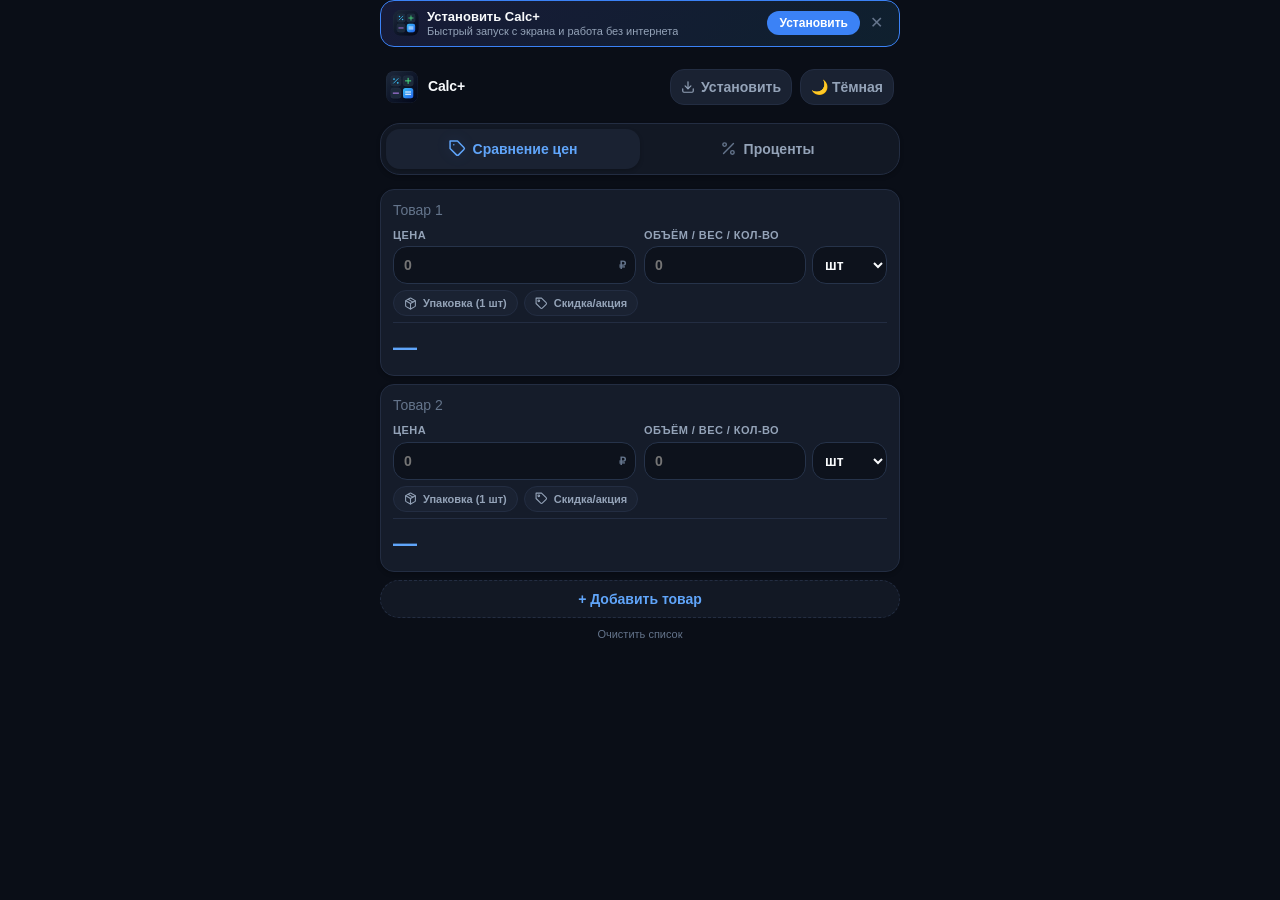
<file: index.html>
<!DOCTYPE html>
<html lang="ru" data-theme="dark">
<head>
    <meta charset="UTF-8">
    <meta name="viewport" content="width=device-width, initial-scale=1.0, viewport-fit=cover">
    <meta http-equiv="Content-Security-Policy" content="default-src 'self'; script-src 'self'; style-src 'self'; img-src 'self' data:; font-src 'self'; manifest-src 'self'; connect-src 'self'; base-uri 'none'; form-action 'none'; object-src 'none';">
    <meta name="theme-color" content="#0a0e17">
    <meta name="color-scheme" content="dark light">
    <meta name="apple-mobile-web-app-capable" content="yes">
    <meta name="apple-mobile-web-app-status-bar-style" content="black-translucent">
    <meta name="description" content="Умный калькулятор выгодных цен и универсальный калькулятор процентов">
    <link rel="icon" type="image/svg+xml" href="./icons/icon.svg">
    <link rel="apple-touch-icon" href="./icons/icon-192.png">
    <link rel="manifest" href="./manifest.json">
    <title>Calc+</title>
    <link rel="stylesheet" href="./css/app.css">
</head>
<body>
    <div class="app-container">
        <!-- PWA Install Banner -->
        <aside id="pwaInstallBanner" class="pwa-install-banner" style="display: none;" aria-label="Предложение установки">
            <div class="pwa-install-info">
                <img src="./icons/icon.svg" alt="" class="pwa-install-icon" width="32" height="32">
                <div class="pwa-install-text">
                    <strong class="pwa-install-title">Установить Calc+</strong>
                    <span class="pwa-install-desc">Быстрый запуск с экрана и работа без интернета</span>
                </div>
            </div>
            <div class="pwa-install-actions">
                <button type="button" id="pwaInstallConfirm" class="pwa-confirm-btn">Установить</button>
                <button type="button" id="pwaInstallDismiss" class="pwa-dismiss-btn" aria-label="Закрыть">✕</button>
            </div>
        </aside>

        <!-- Header -->
        <header class="app-header">
            <div class="brand-title">
                <img src="./icons/icon.svg" alt="" class="brand-icon" width="28" height="28">
                <h1 class="brand-name">Calc+</h1>
            </div>
            <div class="header-actions">
                <button type="button" id="installAppBtn" class="theme-btn install-btn" aria-label="Установить приложение" style="display: none;">
                    <svg width="14" height="14" viewBox="0 0 24 24" fill="none" stroke="currentColor" stroke-width="2" stroke-linecap="round" stroke-linejoin="round" aria-hidden="true">
                        <path d="M21 15v4a2 2 0 0 1-2 2H5a2 2 0 0 1-2-2v-4"/>
                        <polyline points="7 10 12 15 17 10"/>
                        <line x1="12" y1="15" x2="12" y2="3"/>
                    </svg>
                    <span>Установить</span>
                </button>
                <button type="button" id="themeToggleBtn" class="theme-btn" aria-label="Сменить тему оформления">
                    🌙 Тёмная
                </button>
            </div>
        </header>

        <!-- Navigation Tabs -->
        <nav class="tabs-nav" role="tablist" aria-label="Режимы калькулятора">
            <button type="button" class="tab-btn" role="tab" id="tabPrice" data-tab="price" aria-selected="true" aria-controls="panelPrice" tabindex="0">
                <svg class="tab-icon" width="18" height="18" viewBox="0 0 24 24" fill="none" stroke="currentColor" stroke-width="2" stroke-linecap="round" stroke-linejoin="round" aria-hidden="true">
                    <path d="M20.59 13.41l-7.17 7.17a2 2 0 0 1-2.83 0L2 12V2h10l8.59 8.59a2 2 0 0 1 0 2.82z"/>
                    <line x1="7" y1="7" x2="7.01" y2="7"/>
                </svg>
                <span class="tab-label-full">Сравнение цен</span>
                <span class="tab-label-short">Цены</span>
            </button>
            <button type="button" class="tab-btn" role="tab" id="tabPercent" data-tab="percent" aria-selected="false" aria-controls="panelPercent" tabindex="-1">
                <svg class="tab-icon" width="18" height="18" viewBox="0 0 24 24" fill="none" stroke="currentColor" stroke-width="2" stroke-linecap="round" stroke-linejoin="round" aria-hidden="true">
                    <line x1="19" y1="5" x2="5" y2="19"/>
                    <circle cx="6.5" cy="6.5" r="2.5"/>
                    <circle cx="17.5" cy="17.5" r="2.5"/>
                </svg>
                <span class="tab-label-full">Проценты</span>
                <span class="tab-label-short">Проценты</span>
            </button>
        </nav>

        <!-- Main Content -->
        <main>
            <!-- Panel 1: Price Comparison -->
            <section class="tab-panel active" role="tabpanel" id="panelPrice" aria-labelledby="tabPrice"></section>

            <!-- Panel 2: Percent Calculator -->
            <section class="tab-panel" role="tabpanel" id="panelPercent" aria-labelledby="tabPercent"></section>
        </main>
    </div>

    <!-- Global Toast Notification -->
    <div id="globalToast" class="toast-msg" role="status" aria-live="polite">
        <span class="toast-text"></span>
        <button type="button" class="toast-action-btn" style="display: none;"></button>
    </div>

    <!-- Application Scripts -->
    <script src="./js/calc-core.js"></script>
    <script src="./js/storage.js"></script>
    <script src="./js/ui-price.js"></script>
    <script src="./js/ui-percent.js"></script>
    <script src="./js/app.js"></script>
</body>
</html>
</file>
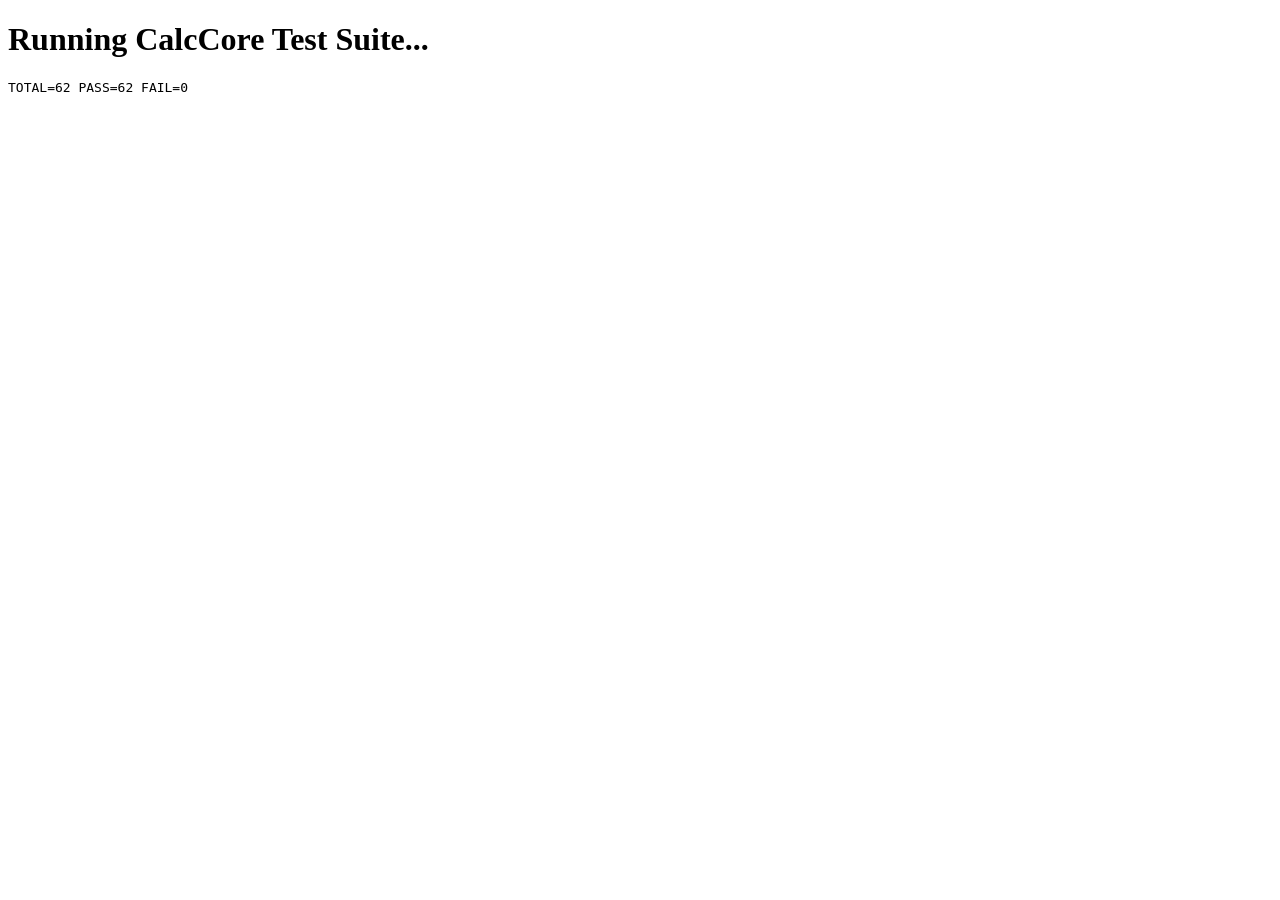
<file: tests/calc-core.test.html>
<!DOCTYPE html>
<html lang="ru">
<head>
  <meta charset="UTF-8">
  <title>CalcCore Unit & Property Test Suite</title>
</head>
<body>
  <h1>Running CalcCore Test Suite...</h1>
  <div id="output"></div>

  <!-- Load production CalcCore engine directly -->
  <script src="../js/calc-core.js"></script>
  <script>
    (function() {
      var tests = [];
      var passed = 0;
      var failed = 0;
      var failLog = [];

      function assert(desc, condition, details) {
        tests.push(desc);
        if (condition) {
          passed++;
        } else {
          failed++;
          failLog.push('FAIL: ' + desc + (details ? ' (' + details + ')' : ''));
        }
      }

      var C = window.CalcCore;
      if (!C) {
        document.body.innerHTML = '<pre id="result">TOTAL=1 PASS=0 FAIL=1\nFAIL: CalcCore not loaded</pre>';
        return;
      }

      /* 1. parseNum */
      assert('parseNum valid integer', C.parseNum('42') === 42);
      assert('parseNum with comma', C.parseNum('12,5') === 12.5);
      assert('parseNum with space grouping', C.parseNum('1 000,5') === 1000.5);
      assert('parseNum with NBSP', C.parseNum('2\u00A0500,75') === 2500.75);
      assert('parseNum invalid string returns NaN', isNaN(C.parseNum('12abc')));
      assert('parseNum empty string returns NaN', isNaN(C.parseNum('')));
      assert('parseNum single comma returns NaN', isNaN(C.parseNum(',')));
      assert('parseNum number input', C.parseNum(89.9) === 89.9);

      /* 2. roundHalfUp */
      assert('roundHalfUp 1.005 -> 1.01', C.roundHalfUp(1.005, 2) === 1.01);
      assert('roundHalfUp 2.675 -> 2.68', C.roundHalfUp(2.675, 2) === 2.68);
      assert('roundHalfUp negative -1.005 -> -1.01', C.roundHalfUp(-1.005, 2) === -1.01);
      assert('roundHalfUp 0 decimals', C.roundHalfUp(14.6, 0) === 15);
      assert('roundHalfUp 4 decimals', C.roundHalfUp(1.23456, 4) === 1.2346);

      /* 3. formatNum */
      assert('formatNum valid number', C.formatNum(1000.5, 2).replace(/\s/g, '').replace(',', '.') === '1000.5');
      assert('formatNum NaN returns dash', C.formatNum(NaN) === '—');

      /* 4. Unit pricing & conversions */
      var itemG = { price: '89,9', qty: '450', unit: 'g', packCount: 1, promoType: 'none' };
      var resG = C.calcItemUnitPrice(itemG);
      assert('unitPrice for 450g at 89.9', C.roundHalfUp(resG.unitPrice, 2) === 199.78);
      assert('displayUnit is ₽/кг', resG.displayUnit === '₽/кг');

      var itemL = { price: '120', qty: '1.5', unit: 'l', packCount: 1, promoType: 'none' };
      var resL = C.calcItemUnitPrice(itemL);
      assert('unitPrice for 1.5L at 120', C.roundHalfUp(resL.unitPrice, 2) === 80);

      /* 5. Promos & Multipacks */
      var itemPromoDisc = { price: '100', qty: '1', unit: 'kg', packCount: 1, promoType: 'percent', promoVal: '20' };
      var resPromoDisc = C.calcItemUnitPrice(itemPromoDisc);
      assert('promo 20% discount on 100', resPromoDisc.unitPrice === 80);

      var itemCard = { price: '100', qty: '1', unit: 'kg', packCount: 1, promoType: 'card', promoVal: '79' };
      var resCard = C.calcItemUnitPrice(itemCard);
      assert('promo card price 79', resCard.unitPrice === 79);

      var item2For1 = { price: '100', qty: '1', unit: 'kg', packCount: 1, promoType: 'two_for_one' };
      var res2For1 = C.calcItemUnitPrice(item2For1);
      assert('promo 2 for 1 is 50%', res2For1.unitPrice === 50);

      var itemMultipack = { price: '300', qty: '0.5', unit: 'l', packCount: 6, promoType: 'none' };
      var resMultipack = C.calcItemUnitPrice(itemMultipack);
      assert('multipack 6 x 0.5L = 3L at 300 -> 100/L', resMultipack.unitPrice === 100);

      /* 6. Product comparison & ties */
      var p1 = { price: '100', qty: '1', unit: 'kg', packCount: 1, promoType: 'none' };
      var p2 = { price: '150', qty: '1', unit: 'kg', packCount: 1, promoType: 'none' };
      var comp1 = C.compareProducts([p1, p2]);
      assert('compare detects p1 as best', comp1.bestDealIdxs.length === 1 && comp1.bestDealIdxs[0] === 0);
      assert('compare p2 diff percent is +50%', comp1.items[1].diffPercent === 50);

      // Exact tie
      var pTie1 = { price: '100', qty: '1', unit: 'kg', packCount: 1, promoType: 'none' };
      var pTie2 = { price: '200', qty: '2', unit: 'kg', packCount: 1, promoType: 'none' };
      var compTie = C.compareProducts([pTie1, pTie2]);
      assert('compare detects exact tie', compTie.isExactTie === true && compTie.bestDealIdxs.length === 2);

      // Incompatible units (weight vs volume)
      var pMix1 = { price: '100', qty: '1', unit: 'kg', packCount: 1, promoType: 'none' };
      var pMix2 = { price: '100', qty: '1', unit: 'l', packCount: 1, promoType: 'none' };
      var compMix = C.compareProducts([pMix1, pMix2]);
      assert('compare detects incompatible units', compMix.hasIncompatibleUnits === true);

      /* 7. Percent Operations (Op 1 to 12) */
      // Op 1: 15% of 200 = 30
      var op1 = C.calcPercent('1', '15', '200');
      assert('op1 15% of 200 = 30', op1.res === 30);

      // Op 2: 30 of 200 = 15%
      var op2 = C.calcPercent('2', '30', '200');
      assert('op2 30 of 200 = 15%', op2.res === 15);
      var op2Zero = C.calcPercent('2', '30', '0');
      assert('op2 division by 0 handled', !!op2Zero.error);

      // Op 3: 200 + 15% = 230
      var op3 = C.calcPercent('3', '200', '15');
      assert('op3 200 + 15% = 230', op3.res === 230);

      // Op 4: 200 - 15% = 170
      var op4 = C.calcPercent('4', '200', '15');
      assert('op4 200 - 15% = 170', op4.res === 170);

      // Op 5: 230 is 15% greater than 200
      var op5 = C.calcPercent('5', '230', '200');
      assert('op5 230 > 200 is 15%', C.roundHalfUp(op5.res, 2) === 15);
      assert('op5 div by 0 handled', !!C.calcPercent('5', '230', '0').error);

      // Op 6: 170 is 15% less than 200
      var op6 = C.calcPercent('6', '170', '200');
      assert('op6 170 < 200 is 15%', C.roundHalfUp(op6.res, 2) === 15);

      // Op 7: 30 is 15%, find 100% -> 200
      var op7 = C.calcPercent('7', '30', '15');
      assert('op7 30 is 15% -> 200', op7.res === 200);

      // Op 8: change from 200 to 150 = -25%
      var op8 = C.calcPercent('8', '200', '150');
      assert('op8 200 -> 150 is -25%', op8.res === -25);
      assert('op8 base 0 handled', !!C.calcPercent('8', '0', '150').error);

      // Op 9: NDS 20%
      var op9Extract = C.PERCENT_OPERATIONS['9'].calc(120, 1);
      assert('op9 extract NDS from 120 is 20', C.roundHalfUp(op9Extract.res, 2) === 20);
      var op9Add = C.PERCENT_OPERATIONS['9'].calc(100, 2);
      assert('op9 add NDS to 100 is 120', C.roundHalfUp(op9Add.res, 2) === 120);

      // Op 10: Markup and Margin (Cost 100, markup 25% -> price 125, margin 20%)
      var op10 = C.PERCENT_OPERATIONS['10'].calc(100, 25);
      assert('op10 cost 100 markup 25% -> 125', op10.res === 125);

      // Op 11: Compound interest (1000 at 12% for 12 months)
      var op11 = C.PERCENT_OPERATIONS['11'].calc(1000, 12, 12);
      assert('op11 compound interest works', op11.res > 1120);

      // Op 12: Discount (old 200, new 150 -> saving 50, discount 25%)
      var op12 = C.PERCENT_OPERATIONS['12'].calc(200, 150);
      assert('op12 discount 200 -> 150 is 50 saving', op12.res === 50);

      /* 8. Property-based checks (inverse operations) */
      for (var k = 1; k <= 20; k++) {
        var baseVal = 100 + k * 17.5;
        var pctVal = 5 + (k % 40);
        // op1 and op7 inverse relation
        var part = (pctVal / 100) * baseVal;
        var full = C.calcPercent('7', String(part), String(pctVal)).res;
        assert('property: op1 and op7 inverse (iter ' + k + ')', Math.abs(full - baseVal) < 1e-6);
      }

      /* Print results */
      var outPre = document.createElement('pre');
      outPre.id = 'result';
      var summary = 'TOTAL=' + (passed + failed) + ' PASS=' + passed + ' FAIL=' + failed;
      if (failLog.length > 0) {
        summary += '\n' + failLog.join('\n');
      }
      outPre.textContent = summary;
      document.body.appendChild(outPre);
    })();
  </script>
</body>
</html>
</file>
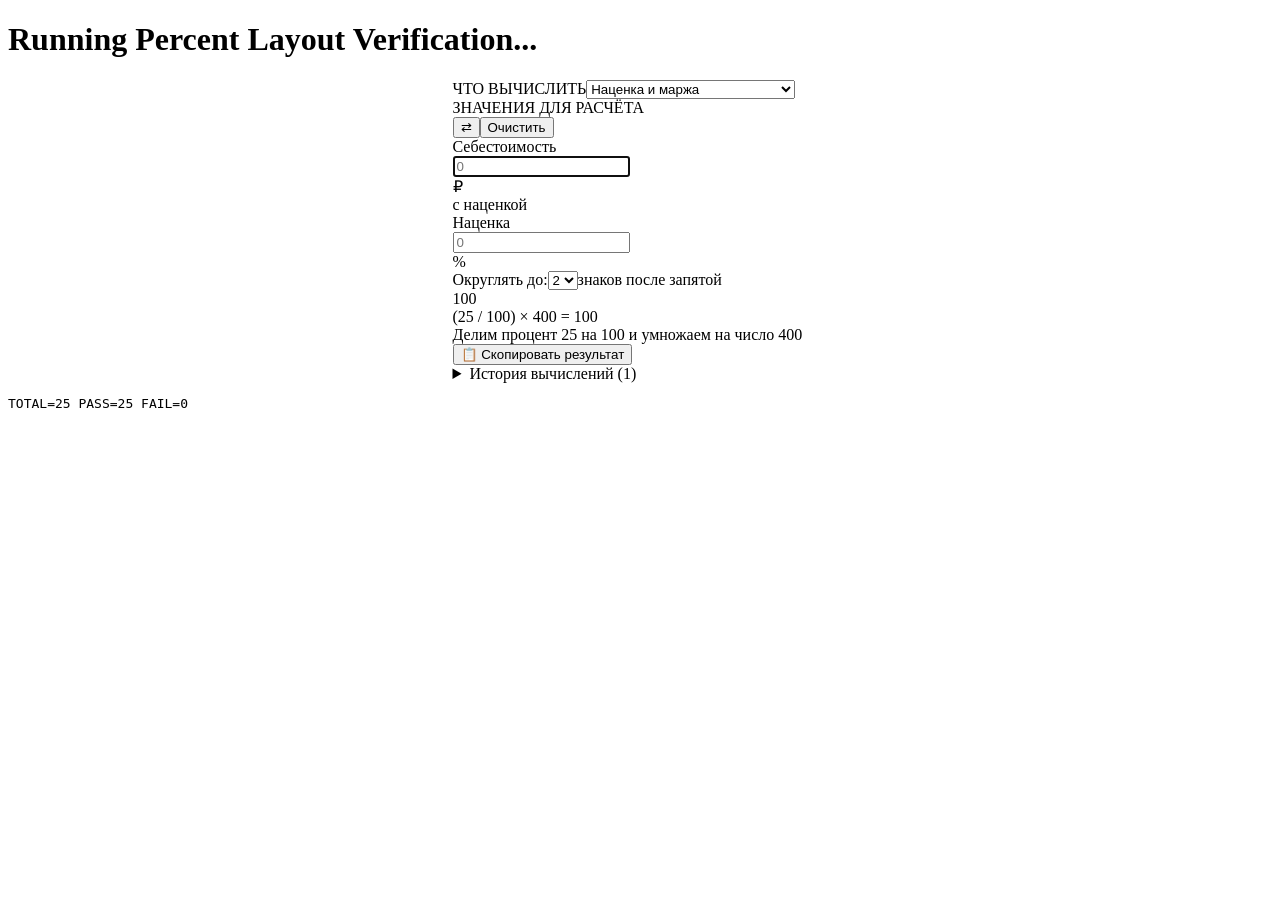
<file: tests/percent-layout.test.html>
<!DOCTYPE html>
<html lang="ru">
<head>
  <meta charset="UTF-8">
  <title>Percent Layout & Clear Verification</title>
</head>
<body>
  <h1>Running Percent Layout Verification...</h1>
  <div id="test-container" style="width: 375px; margin: 0 auto;"></div>

  <script src="../js/calc-core.js"></script>
  <script src="../js/storage.js"></script>
  <script src="../js/ui-percent.js"></script>
  <script>
    (function() {
      var tests = [];
      var passed = 0;
      var failed = 0;
      var failLog = [];

      function assert(desc, condition, details) {
        tests.push(desc);
        if (condition) {
          passed++;
        } else {
          failed++;
          failLog.push('FAIL: ' + desc + (details ? ' (' + details + ')' : ''));
        }
      }

      var cont = document.getElementById('test-container');
      var testState = {
        percent: { op: '1', v1: '', v2: '', round: 2, ndsMode: 1 }
      };
      window.UiPercent.init(cont, testState, function(newState) {
        testState = newState;
      });

      /* 1. Check Clear Button */
      var clearBtn = cont.querySelector('.clear-pct-btn');
      assert('Clear button exists', !!clearBtn);
      assert('Clear button text is "Очистить"', clearBtn && clearBtn.textContent === 'Очистить');

      // Set some values and calculate
      var in1 = document.getElementById('pctInput1');
      var in2 = document.getElementById('pctInput2');
      assert('Input 1 and Input 2 exist', !!in1 && !!in2);

      in1.value = '25';
      in2.value = '400';
      // Simulate input event
      in1.dispatchEvent(new Event('input'));
      in2.dispatchEvent(new Event('input'));
      window.UiPercent.calculate();

      var resCard = document.getElementById('pctResultCard');
      assert('Result card is visible after calculation', resCard && resCard.classList.contains('visible'));
      var resVal = document.getElementById('pctResultVal');
      assert('Result value computed correctly (25% of 400 = 100)', resVal && resVal.textContent === '100');

      // Click clear button
      clearBtn.click();
      assert('Input 1 is cleared after clearBtn click', in1.value === '');
      assert('Input 2 is cleared after clearBtn click', in2.value === '');
      assert('Result card hidden after clear', resCard && !resCard.classList.contains('visible'));

      /* 2. Check "Что вычислить" select */
      var opSelect = document.getElementById('pctOpSelect');
      assert('Operation select exists', !!opSelect);
      assert('Operation select has 12 options', opSelect && opSelect.options.length === 12);

      for (var i = 0; i < opSelect.options.length; i++) {
        var opt = opSelect.options[i];
        assert('Option ' + opt.value + ' title is concise (' + opt.textContent.length + ' chars)', opt.textContent.length <= 28, opt.textContent);
      }

      /* 3. Check Markup and Margin (Operation 10) for "Себестоимость" label */
      opSelect.value = '10';
      opSelect.dispatchEvent(new Event('change'));

      var lbl1 = document.getElementById('pctLabel1');
      assert('Op 10 Label 1 is Себестоимость', lbl1 && lbl1.textContent === 'Себестоимость');

      var lbl2 = document.getElementById('pctLabel2');
      assert('Op 10 Label 2 is Наценка', lbl2 && lbl2.textContent === 'Наценка');

      /* 4. Check that container height fits well within mobile screen budget */
      // Total height of the percent tab cards should be <= 450px
      var totalH = cont.offsetHeight;
      assert('Percent tab rendered height is compact (' + totalH + 'px <= 500px)', totalH <= 500, totalH + 'px');

      /* Print results */
      var outPre = document.createElement('pre');
      outPre.id = 'result';
      var summary = 'TOTAL=' + (passed + failed) + ' PASS=' + passed + ' FAIL=' + failed;
      if (failLog.length > 0) {
        summary += '\n' + failLog.join('\n');
      }
      outPre.textContent = summary;
      document.body.appendChild(outPre);
    })();
  </script>
</body>
</html>
</file>
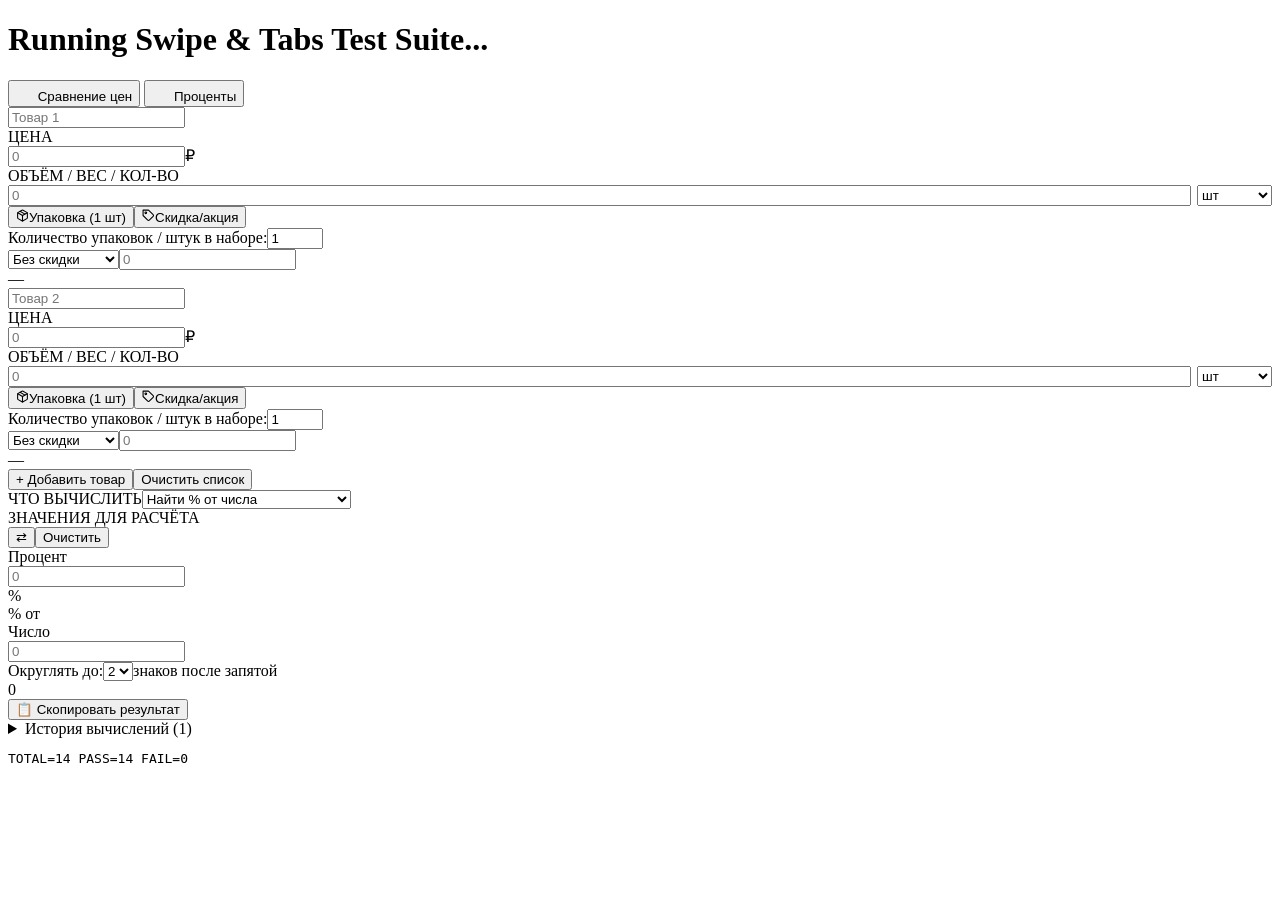
<file: tests/swipe-and-tabs.test.html>
<!DOCTYPE html>
<html lang="ru">
<head>
  <meta charset="UTF-8">
  <title>Swipe & Tabs Navigation Verification</title>
</head>
<body>
  <h1>Running Swipe & Tabs Test Suite...</h1>
  <div id="output"></div>

  <!-- Test DOM replicating index.html structure -->
  <div class="app-container">
    <nav class="tabs-nav" role="tablist">
      <button type="button" class="tab-btn" role="tab" id="tabPrice" data-tab="price" aria-selected="true">
        <svg class="tab-icon" width="18" height="18"><path d="M0 0"/></svg>
        <span class="tab-label-full">Сравнение цен</span>
      </button>
      <button type="button" class="tab-btn" role="tab" id="tabPercent" data-tab="percent" aria-selected="false">
        <svg class="tab-icon" width="18" height="18"><path d="M0 0"/></svg>
        <span class="tab-label-full">Проценты</span>
      </button>
    </nav>
    <main id="testMain">
      <section class="tab-panel active" id="panelPrice"></section>
      <section class="tab-panel" id="panelPercent"></section>
    </main>
  </div>

  <script src="../js/calc-core.js"></script>
  <script src="../js/storage.js"></script>
  <script src="../js/ui-price.js"></script>
  <script src="../js/ui-percent.js"></script>
  <script src="../js/app.js"></script>
  <script>
    (function() {
      if (window.App && window.App.init) {
        window.App.init();
      }

      var tests = [];
      var passed = 0;
      var failed = 0;
      var failLog = [];

      function assert(desc, condition, details) {
        tests.push(desc);
        if (condition) {
          passed++;
        } else {
          failed++;
          failLog.push('FAIL: ' + desc + (details ? ' (' + details + ')' : ''));
        }
      }

      /* 1. Check tab buttons and icons */
      var tabPrice = document.getElementById('tabPrice');
      var tabPercent = document.getElementById('tabPercent');
      assert('tabPrice exists', !!tabPrice);
      assert('tabPercent exists', !!tabPercent);

      var priceSvg = tabPrice.querySelector('svg.tab-icon');
      var percentSvg = tabPercent.querySelector('svg.tab-icon');
      assert('tabPrice has SVG icon', !!priceSvg);
      assert('tabPercent has SVG icon', !!percentSvg);

      /* 2. Check tab switching */
      tabPercent.click();
      assert('tabPercent selected after click', tabPercent.getAttribute('aria-selected') === 'true');
      var panelPercent = document.getElementById('panelPercent');
      assert('panelPercent active after click', panelPercent && panelPercent.classList.contains('active'));

      tabPrice.click();
      assert('tabPrice selected after click', tabPrice.getAttribute('aria-selected') === 'true');
      var panelPrice = document.getElementById('panelPrice');
      assert('panelPrice active after click', panelPrice && panelPrice.classList.contains('active'));

      /* 3. Check Swipe Navigation */
      var mainEl = document.getElementById('testMain');
      assert('main element exists for swipe', !!mainEl);

      function createTouchEvent(type, el, x, y) {
        var evt;
        try {
          var touch = new Touch({ identifier: Date.now(), target: el, clientX: x, clientY: y });
          evt = new TouchEvent(type, { touches: [touch], changedTouches: [touch], bubbles: true });
        } catch (e) {
          evt = document.createEvent('Event');
          evt.initEvent(type, true, true);
          evt.touches = [{ clientX: x, clientY: y, target: el }];
          evt.changedTouches = [{ clientX: x, clientY: y, target: el }];
        }
        return evt;
      }

      // Ensure on price tab first
      tabPrice.click();
      assert('Starting on price tab', panelPrice.classList.contains('active'));

      // Swipe Left: x: 250 -> 100 (deltaX = -150)
      mainEl.dispatchEvent(createTouchEvent('touchstart', mainEl, 250, 100));
      mainEl.dispatchEvent(createTouchEvent('touchend', mainEl, 100, 100));

      assert('Swipe left switched to percent tab', panelPercent.classList.contains('active'));
      assert('panelPercent has slide-left class', panelPercent.classList.contains('slide-left'));

      // Swipe Right: x: 100 -> 250 (deltaX = +150)
      mainEl.dispatchEvent(createTouchEvent('touchstart', mainEl, 100, 100));
      mainEl.dispatchEvent(createTouchEvent('touchend', mainEl, 250, 100));

      assert('Swipe right switched back to price tab', panelPrice.classList.contains('active'));
      assert('panelPrice has slide-right class', panelPrice.classList.contains('slide-right'));

      /* 4. Output results */
      var outPre = document.createElement('pre');
      outPre.id = 'result';
      var summary = 'TOTAL=' + (passed + failed) + ' PASS=' + passed + ' FAIL=' + failed;
      if (failLog.length > 0) {
        summary += '\n' + failLog.join('\n');
      }
      outPre.textContent = summary;
      document.body.appendChild(outPre);
    })();
  </script>
</body>
</html>
</file>
<file: css/app.css>
/* ==========================================================================
   Design System & Tokens: Price & Percent Calculator
   WCAG AA Compliant, Bento Glassmorphic, Zero-Horizontal-Scroll, Mobile-First
   ========================================================================== */

:root {
  --font-sans: -apple-system, BlinkMacSystemFont, 'Segoe UI', Roboto, Helvetica, Arial, sans-serif;
  --font-mono: ui-monospace, SFMono-Regular, Consolas, monospace;
  --radius-sm: 8px;
  --radius-md: 14px;
  --radius-lg: 20px;
  --radius-pill: 9999px;

  /* Dark Theme Tokens (Default) */
  --bg: #0a0e17;
  --bg-surface: #121824;
  --bg-surface-elevated: #1a2232;
  --card: #151c2a;
  --card-border: #232d42;
  --card-hover: #1b2436;
  --input-bg: #0d121c;
  --input-border: #26334a;
  --input-focus: #3b82f6;

  --text-primary: #f8fafc;
  --text-secondary: #94a3b8;
  --text-muted: #64748b;

  --accent: #3b82f6;
  --accent-light: #60a5fa;
  --accent-glow: rgba(59, 130, 246, 0.2);

  --green: #22c55e;
  --green-light: #4ade80;
  --green-glow: rgba(34, 197, 94, 0.16);
  --green-border: rgba(34, 197, 94, 0.4);

  --red: #ef4444;
  --red-light: #f87171;
  --red-glow: rgba(239, 68, 68, 0.16);

  --amber: #f59e0b;
  --amber-glow: rgba(245, 158, 11, 0.16);

  --shadow-sm: 0 2px 4px rgba(0, 0, 0, 0.2);
  --shadow-md: 0 4px 12px rgba(0, 0, 0, 0.35);
  --shadow-lg: 0 8px 24px rgba(0, 0, 0, 0.45);
}

/* Light Theme Tokens */
[data-theme="light"] {
  --bg: #f8fafc;
  --bg-surface: #ffffff;
  --bg-surface-elevated: #f1f5f9;
  --card: #ffffff;
  --card-border: #e2e8f0;
  --card-hover: #f8fafc;
  --input-bg: #f8fafc;
  --input-border: #cbd5e1;
  --input-focus: #2563eb;

  --text-primary: #0f172a;
  --text-secondary: #475569;
  --text-muted: #64748b;

  --accent: #2563eb;
  --accent-light: #3b82f6;
  --accent-glow: rgba(37, 99, 235, 0.15);

  --green: #16a34a;
  --green-light: #22c55e;
  --green-glow: rgba(22, 163, 74, 0.12);
  --green-border: rgba(22, 163, 74, 0.3);

  --shadow-sm: 0 1px 3px rgba(0, 0, 0, 0.08);
  --shadow-md: 0 4px 12px rgba(0, 0, 0, 0.08);
  --shadow-lg: 0 8px 24px rgba(0, 0, 0, 0.1);
}

/* Indigo Theme Tokens */
[data-theme="indigo"] {
  --bg: #0b0f19;
  --bg-surface: #131b2e;
  --bg-surface-elevated: #1a243d;
  --card: #151e33;
  --card-border: #243252;
  --card-hover: #1c2742;
  --input-bg: #0e1524;
  --input-border: #283759;
  --input-focus: #6366f1;

  --text-primary: #f8fafc;
  --text-secondary: #94a3b8;
  --text-muted: #64748b;

  --accent: #6366f1;
  --accent-light: #818cf8;
  --accent-glow: rgba(99, 102, 241, 0.22);
}

/* Base Reset */
*, *::before, *::after {
  margin: 0;
  padding: 0;
  box-sizing: border-box;
  -webkit-tap-highlight-color: transparent;
}

html {
  font-family: var(--font-sans);
  background-color: var(--bg);
  color: var(--text-primary);
  line-height: 1.5;
  -webkit-text-size-adjust: 100%;
}

body {
  min-height: 100vh;
  padding: env(safe-area-inset-top, 16px) env(safe-area-inset-right, 12px) calc(env(safe-area-inset-bottom, 24px) + 24px) env(safe-area-inset-left, 12px);
  background-color: var(--bg);
  display: flex;
  flex-direction: column;
  align-items: center;
  overflow-x: hidden;
}

/* Main Container */
.app-container {
  width: 100%;
  max-width: 520px;
  margin: 0 auto;
}

/* App Header */
.app-header {
  display: flex;
  justify-content: space-between;
  align-items: center;
  padding: 12px 6px 18px 6px;
}

.brand-title {
  display: flex;
  align-items: center;
  gap: 10px;
}

.brand-icon {
  width: 32px;
  height: 32px;
  border-radius: var(--radius-sm);
  object-fit: cover;
}

.brand-name {
  font-size: 14px;
  font-weight: 800;
  letter-spacing: -0.01em;
  color: var(--text-primary);
}

.header-actions {
  display: flex;
  align-items: center;
  gap: 8px;
}

.theme-btn, .icon-btn {
  background: var(--bg-surface-elevated);
  border: 1px solid var(--card-border);
  color: var(--text-secondary);
  border-radius: var(--radius-md);
  padding: 6px 10px;
  font-size: 14px;
  font-weight: 600;
  cursor: pointer;
  display: inline-flex;
  align-items: center;
  gap: 6px;
  transition: all 0.2s ease;
  min-height: 36px;
  text-decoration: none;
}

.theme-btn:hover, .icon-btn:hover {
  background: var(--card-hover);
  color: var(--text-primary);
  border-color: var(--accent);
}

/* Nav Tabs */
.tabs-nav {
  display: flex;
  background: var(--bg-surface);
  border: 1px solid var(--card-border);
  border-radius: var(--radius-lg);
  padding: 5px;
  margin-bottom: 14px;
  box-shadow: var(--shadow-sm);
  position: sticky;
  top: env(safe-area-inset-top, 8px);
  z-index: 10;
}

@media (max-width: 600px) {
  body {
    padding: env(safe-area-inset-top, 8px) 10px calc(env(safe-area-inset-bottom, 16px) + 16px) 10px;
  }
  .app-header {
    padding: 6px 2px 10px 2px;
  }
  .brand-name {
    font-size: 14px;
  }
  .brand-icon {
    width: 28px;
    height: 28px;
  }
  .theme-btn, .icon-btn {
    padding: 6px 10px;
    min-height: 32px;
    font-size: 14px;
  }
  .tabs-nav {
    padding: 4px;
    margin-bottom: 10px;
  }
  .tab-btn {
    padding: 8px 6px;
    min-height: 38px;
    font-size: 14px;
    gap: 6px;
  }
  .bento-card {
    padding: 12px 14px;
    margin-bottom: 10px;
  }
}

.tab-btn {
  flex: 1;
  display: flex;
  align-items: center;
  justify-content: center;
  gap: 7px;
  padding: 8px 10px;
  font-size: 14px;
  font-weight: 600;
  color: var(--text-secondary);
  background: transparent;
  border: none;
  border-radius: var(--radius-md);
  cursor: pointer;
  transition: all 0.2s cubic-bezier(0.4, 0, 0.2, 1);
  min-height: 40px;
}

.tab-icon {
  width: 17px;
  height: 17px;
  flex-shrink: 0;
  stroke: var(--text-muted);
  transition: stroke 0.2s ease, transform 0.2s ease, filter 0.2s ease;
}

.tab-btn[aria-selected="true"] {
  background: var(--bg-surface-elevated);
  color: var(--accent-light);
  box-shadow: var(--shadow-sm);
}

.tab-btn[aria-selected="true"] .tab-icon {
  stroke: var(--accent-light);
  filter: drop-shadow(0 0 6px var(--accent-glow));
  transform: scale(1.05);
}

.tab-label-short {
  display: none;
}

@media (max-width: 360px) {
  .tab-label-full {
    display: none;
  }
  .tab-label-short {
    display: inline;
  }
}

/* Cards & Sections */
.tab-panel {
  display: none;
  touch-action: pan-y;
}

.tab-panel.active {
  display: block;
}

@keyframes slideFromRight {
  from { opacity: 0; transform: translateX(24px); }
  to { opacity: 1; transform: translateX(0); }
}

@keyframes slideFromLeft {
  from { opacity: 0; transform: translateX(-24px); }
  to { opacity: 1; transform: translateX(0); }
}

.tab-panel.active.slide-left {
  animation: slideFromRight 0.14s cubic-bezier(0.1, 0.9, 0.2, 1) forwards;
}

.tab-panel.active.slide-right {
  animation: slideFromLeft 0.14s cubic-bezier(0.1, 0.9, 0.2, 1) forwards;
}

/* PWA Install Banner */
.pwa-install-banner {
  display: flex;
  align-items: center;
  justify-content: space-between;
  background: linear-gradient(135deg, rgba(99, 102, 241, 0.15) 0%, rgba(56, 189, 248, 0.1) 100%);
  border: 1px solid var(--accent);
  border-radius: var(--radius-md);
  padding: 8px 12px;
  margin-bottom: 10px;
  gap: 8px;
  animation: fadeIn 0.2s ease-out;
}

.pwa-install-info {
  display: flex;
  align-items: center;
  gap: 8px;
  min-width: 0;
}

.pwa-install-icon {
  width: 26px;
  height: 26px;
  border-radius: var(--radius-sm);
  flex-shrink: 0;
}

.pwa-install-text {
  display: flex;
  flex-direction: column;
  min-width: 0;
}

.pwa-install-title {
  font-size: 13px;
  font-weight: 700;
  color: var(--text-primary);
  line-height: 1.2;
}

.pwa-install-desc {
  font-size: 11px;
  color: var(--text-secondary);
  white-space: nowrap;
  overflow: hidden;
  text-overflow: ellipsis;
  line-height: 1.2;
}

.pwa-install-actions {
  display: flex;
  align-items: center;
  gap: 6px;
  flex-shrink: 0;
}

.pwa-confirm-btn {
  background: var(--accent);
  color: #fff;
  border: none;
  border-radius: var(--radius-pill);
  padding: 5px 12px;
  font-size: 12px;
  font-weight: 700;
  cursor: pointer;
  transition: opacity 0.15s ease;
}

.pwa-confirm-btn:hover {
  opacity: 0.9;
}

.pwa-dismiss-btn {
  background: transparent;
  color: var(--text-muted);
  border: none;
  font-size: 16px;
  cursor: pointer;
  padding: 4px;
  line-height: 1;
}

.pwa-dismiss-btn:hover {
  color: var(--text-primary);
}

.pill-svg {
  width: 13px;
  height: 13px;
  flex-shrink: 0;
  stroke: var(--text-secondary);
  transition: stroke 0.2s ease;
}

.pill-toggle.active .pill-svg {
  stroke: var(--accent-light);
}

.bento-card {
  background: var(--card);
  border: 1px solid var(--card-border);
  border-radius: var(--radius-lg);
  padding: 18px;
  margin-bottom: 14px;
  box-shadow: var(--shadow-sm);
  transition: border-color 0.2s ease, transform 0.15s ease;
  position: relative;
}

.bento-card.best-deal {
  border-color: var(--green);
  background: linear-gradient(145deg, var(--card) 0%, rgba(34, 197, 94, 0.06) 100%);
  box-shadow: 0 0 0 1px var(--green-border), var(--shadow-md);
}

.card-top {
  display: flex;
  justify-content: space-between;
  align-items: center;
  margin-bottom: 14px;
}

.item-name-input {
  background: transparent;
  border: none;
  border-bottom: 1px dashed transparent;
  color: var(--text-primary);
  font-size: 14px;
  font-weight: 600;
  width: 75%;
  padding: 4px 0;
  outline: none;
  transition: border-color 0.2s ease;
}

.item-name-input:focus {
  border-bottom-color: var(--accent);
}

.item-name-input::placeholder {
  color: var(--text-muted);
  font-weight: 500;
}

.delete-card-btn {
  background: var(--red-glow);
  color: var(--red-light);
  border: none;
  width: 32px;
  height: 32px;
  border-radius: var(--radius-pill);
  cursor: pointer;
  display: flex;
  align-items: center;
  justify-content: center;
  font-size: 14px;
  font-weight: 700;
  transition: all 0.2s ease;
}

.delete-card-btn:hover {
  background: var(--red);
  color: #fff;
}

/* Inputs & Form Rows */
.input-grid {
  display: grid;
  grid-template-columns: 1fr 1fr;
  gap: 10px;
  margin-bottom: 12px;
}

.input-cell {
  position: relative;
  display: flex;
  flex-direction: column;
}

.input-cell label {
  font-size: 11px;
  font-weight: 700;
  color: var(--text-secondary);
  text-transform: uppercase;
  letter-spacing: 0.05em;
  margin-bottom: 6px;
}

.input-with-addon {
  position: relative;
  display: flex;
  align-items: center;
}

.app-input {
  width: 100%;
  padding: 12px 14px;
  background: var(--input-bg);
  border: 1px solid var(--input-border);
  border-radius: var(--radius-md);
  color: var(--text-primary);
  font-size: 14px;
  font-weight: 600;
  outline: none;
  transition: border-color 0.2s ease, box-shadow 0.2s ease;
  min-height: 48px;
}

.app-input:focus {
  border-color: var(--input-focus);
  box-shadow: 0 0 0 3px var(--accent-glow);
}

.input-addon {
  position: absolute;
  right: 12px;
  color: var(--text-muted);
  font-size: 11px;
  font-weight: 600;
  pointer-events: none;
}

.app-select {
  width: 100%;
  padding: 12px 14px;
  background: var(--input-bg);
  border: 1px solid var(--input-border);
  border-radius: var(--radius-md);
  color: var(--text-primary);
  font-size: 14px;
  font-weight: 600;
  outline: none;
  cursor: pointer;
  min-height: 48px;
  transition: border-color 0.2s ease;
}

.app-select:focus {
  border-color: var(--input-focus);
}

/* Extra Options (Multipack, Promo) */
.options-strip {
  display: flex;
  gap: 8px;
  margin-bottom: 12px;
  flex-wrap: wrap;
}

.pill-toggle {
  background: var(--bg-surface-elevated);
  border: 1px solid var(--card-border);
  color: var(--text-secondary);
  border-radius: var(--radius-pill);
  padding: 6px 12px;
  font-size: 11px;
  font-weight: 600;
  cursor: pointer;
  display: inline-flex;
  align-items: center;
  gap: 6px;
  transition: all 0.2s ease;
  user-select: none;
}

.pill-toggle.active {
  background: var(--accent-glow);
  color: var(--accent-light);
  border-color: var(--accent);
}

.sub-panel {
  background: var(--bg-surface);
  border: 1px solid var(--card-border);
  border-radius: var(--radius-md);
  padding: 12px;
  margin-bottom: 12px;
  display: none;
}

.sub-panel.open {
  display: block;
}

/* Card Result Row */
.card-result-row {
  display: flex;
  justify-content: space-between;
  align-items: center;
  padding-top: 10px;
  border-top: 1px solid var(--card-border);
}

.price-main-display {
  display: flex;
  align-items: baseline;
  gap: 6px;
}

.price-num {
  font-size: 24px;
  font-weight: 700;
  color: var(--text-primary);
}

.price-unit-tag {
  font-size: 11px;
  color: var(--text-secondary);
}

.badge-best {
  background: var(--green-glow);
  color: var(--green-light);
  border: 1px solid var(--green-border);
  padding: 5px 12px;
  border-radius: var(--radius-pill);
  font-size: 11px;
  font-weight: 700;
  display: inline-flex;
  align-items: center;
  gap: 4px;
}

.badge-worse {
  color: var(--red-light);
  font-size: 11px;
  font-weight: 600;
  display: inline-flex;
  align-items: center;
  gap: 4px;
}

.savings-hint {
  font-size: 11px;
  color: var(--text-muted);
  margin-top: 2px;
}

/* Action Buttons */
.action-btn-row {
  display: grid;
  grid-template-columns: 1fr;
  gap: 10px;
  margin: 16px 0 24px 0;
}

.btn-secondary {
  background: var(--bg-surface);
  border: 1px dashed var(--card-border);
  color: var(--accent-light);
  padding: 14px;
  border-radius: var(--radius-lg);
  font-size: 14px;
  font-weight: 600;
  cursor: pointer;
  transition: all 0.2s ease;
  min-height: 48px;
}

.btn-secondary:hover {
  border-color: var(--accent);
  background: var(--bg-surface-elevated);
}

.btn-clear {
  background: transparent;
  border: none;
  color: var(--text-muted);
  padding: 10px;
  font-size: 11px;
  cursor: pointer;
  text-align: center;
}

.btn-clear:hover {
  color: var(--red-light);
}

/* Verdict Banner */
.verdict-banner {
  background: linear-gradient(135deg, rgba(34, 197, 94, 0.12) 0%, rgba(34, 197, 94, 0.04) 100%);
  border: 1px solid var(--green-border);
  border-radius: var(--radius-lg);
  padding: 16px 18px;
  margin-bottom: 20px;
  display: none;
}

.verdict-banner.visible {
  display: block;
  animation: fadeIn 0.3s ease;
}

.verdict-banner.warning {
  background: rgba(245, 158, 11, 0.12);
  border-color: rgba(245, 158, 11, 0.4);
}

.verdict-title {
  font-size: 14px;
  font-weight: 700;
  color: var(--green-light);
  margin-bottom: 4px;
}

.verdict-banner.warning .verdict-title {
  color: var(--amber);
}

.verdict-desc {
  font-size: 11px;
  color: var(--text-secondary);
}

/* Price Comparison - Mobile Optimized & Compact */
#panelPrice .verdict-banner {
  padding: 10px 12px;
  margin-bottom: 8px;
  border-radius: var(--radius-md);
}

#panelPrice .verdict-title {
  font-size: 14px;
  font-weight: 700;
  margin-bottom: 2px;
}

#panelPrice .verdict-desc {
  font-size: 11px;
}

#panelPrice .product-card {
  padding: 10px 12px;
  margin-bottom: 8px;
  border-radius: var(--radius-md);
}

#panelPrice .card-top {
  margin-bottom: 6px;
}

#panelPrice .item-name-input {
  font-size: 14px;
  font-weight: 600;
  padding: 2px 0;
}

#panelPrice .delete-card-btn {
  width: 26px;
  height: 26px;
  font-size: 14px;
}

#panelPrice .input-grid {
  gap: 8px;
  margin-bottom: 6px;
}

#panelPrice .input-cell label {
  font-size: 11px;
  font-weight: 700;
  margin-bottom: 3px;
  letter-spacing: 0.04em;
}

#panelPrice .app-input {
  min-height: 38px;
  height: 38px;
  padding: 6px 10px;
  font-size: 14px;
  font-weight: 600;
}

#panelPrice .select-unit,
.select-unit {
  min-height: 38px;
  height: 38px;
  padding: 0 8px;
  font-size: 14px;
  font-weight: 600;
  line-height: 36px;
  width: 75px;
  box-sizing: border-box;
  display: inline-block;
  vertical-align: middle;
}

#panelPrice .input-addon {
  right: 10px;
  font-size: 11px;
  font-weight: 700;
}

#panelPrice .options-strip {
  gap: 6px;
  margin-bottom: 6px;
}

#panelPrice .pill-toggle {
  padding: 4px 10px;
  font-size: 11px;
  min-height: 26px;
}

#panelPrice .sub-panel {
  padding: 8px 10px;
  margin-bottom: 6px;
}

#panelPrice .card-result-row {
  padding-top: 6px;
  margin-top: 6px;
}

#panelPrice .price-num {
  font-size: 24px;
  font-weight: 800;
  color: var(--accent-light);
}

#panelPrice .price-unit-tag {
  font-size: 11px;
  font-weight: 600;
}

#panelPrice .badge-best, #panelPrice .badge-diff {
  padding: 3px 8px;
  font-size: 11px;
}

#panelPrice .action-btn-row {
  margin: 8px 0 16px 0;
  gap: 6px;
}

#panelPrice .btn-secondary {
  padding: 8px 12px;
  min-height: 38px;
  font-size: 14px;
}

#panelPrice .btn-clear {
  padding: 4px;
  font-size: 11px;
}

/* Percent App Styles - Mobile Optimized & Compact */
#panelPercent .bento-card,
#tab-percent .bento-card {
  padding: 12px 14px;
  margin-bottom: 10px;
}

.pct-card-top {
  display: flex;
  justify-content: space-between;
  align-items: center;
  margin-bottom: 8px;
}

.pct-card-heading {
  font-size: 11px;
  font-weight: 700;
  color: var(--text-secondary);
  text-transform: uppercase;
  letter-spacing: 0.04em;
}

.pct-header-actions {
  display: flex;
  align-items: center;
  gap: 8px;
}

#pctOpSelect {
  font-size: 14px;
  font-weight: 600;
  padding: 8px 10px;
  min-height: 38px;
  height: 38px;
  letter-spacing: -0.01em;
}

.pct-inputs-grid {
  display: grid;
  grid-template-columns: 1fr auto 1fr;
  align-items: flex-end;
  gap: 8px;
  margin-bottom: 10px;
}

.pct-inputs-grid .app-input {
  min-height: 38px;
  height: 38px;
  padding: 6px 10px;
  font-size: 14px;
  font-weight: 600;
}

.pct-inputs-grid .input-addon {
  right: 10px;
  font-size: 11px;
  font-weight: 700;
}

.pct-operator-chip {
  padding-bottom: 10px;
  font-size: 11px;
  font-weight: 700;
  color: var(--text-secondary);
  text-align: center;
  white-space: nowrap;
}

.pct-field-label {
  font-size: 11px;
  font-weight: 700;
  color: var(--text-secondary);
  text-transform: uppercase;
  letter-spacing: 0.04em;
  margin-bottom: 4px;
  display: block;
  white-space: normal;
  line-height: 1.15;
  word-break: break-word;
  min-height: 14px;
}

.swap-btn {
  background: var(--bg-surface-elevated);
  border: 1px solid var(--card-border);
  color: var(--text-secondary);
  width: 30px;
  height: 30px;
  border-radius: var(--radius-pill);
  display: flex;
  align-items: center;
  justify-content: center;
  font-size: 14px;
  cursor: pointer;
  transition: transform 0.2s ease, color 0.2s ease, border-color 0.2s ease;
}

.swap-btn:hover {
  transform: rotate(180deg);
  color: var(--accent-light);
  border-color: var(--accent);
}

.clear-pct-btn {
  background: var(--bg-surface-elevated);
  border: 1px solid var(--card-border);
  color: var(--text-secondary);
  padding: 4px 10px;
  min-height: 30px;
  border-radius: var(--radius-pill);
  font-size: 11px;
  font-weight: 700;
  cursor: pointer;
  transition: all 0.2s ease;
  display: inline-flex;
  align-items: center;
}

.clear-pct-btn:hover {
  color: var(--red-light);
  border-color: var(--red);
  background: var(--red-glow);
}

.percent-result-card {
  background: var(--card);
  border: 1px solid var(--card-border);
  border-radius: var(--radius-lg);
  padding: 12px 14px;
  text-align: center;
  margin-top: 10px;
  display: none;
}

.percent-result-card.visible {
  display: block;
  animation: fadeIn 0.25s ease;
}

.percent-result-val {
  font-size: 24px;
  font-weight: 800;
  color: var(--accent-light);
  margin-bottom: 4px;
  letter-spacing: -0.02em;
  line-height: 1.15;
}

.percent-result-val.error {
  font-size: 14px;
  color: var(--red-light);
}

.formula-display {
  font-size: 11px;
  font-family: var(--font-mono);
  color: var(--text-secondary);
  background: var(--bg-surface);
  padding: 4px 8px;
  border-radius: var(--radius-sm);
  display: inline-block;
  margin-bottom: 4px;
  max-width: 100%;
  overflow-x: auto;
  word-break: break-all;
}

.step-explanation {
  font-size: 11px;
  color: var(--text-muted);
  line-height: 1.25;
}

.copy-result-btn {
  background: var(--bg-surface-elevated);
  border: 1px solid var(--card-border);
  color: var(--text-secondary);
  border-radius: var(--radius-pill);
  padding: 5px 12px;
  font-size: 11px;
  font-weight: 600;
  cursor: pointer;
  margin-top: 8px;
  display: inline-flex;
  align-items: center;
  gap: 5px;
  min-height: 30px;
  transition: all 0.2s ease;
}

.copy-result-btn:hover {
  color: var(--accent-light);
  border-color: var(--accent);
}

.pct-round-row {
  display: flex;
  align-items: center;
  justify-content: space-between;
  gap: 8px;
  margin-top: 8px;
}

.pct-round-label,
.pct-signs-label {
  font-size: 11px;
  font-weight: 600;
  color: var(--text-secondary);
}

.pct-round-select {
  padding: 4px 8px;
  border-radius: var(--radius-sm);
  background: var(--input-bg);
  border: 1px solid var(--input-border);
  color: var(--text-primary);
  font-size: 11px;
  min-height: 28px;
  outline: none;
}

/* History Box - Collapsible Accordion */
.history-section {
  margin-top: 12px;
}

.history-accordion {
  border: 1px solid var(--card-border);
  border-radius: var(--radius-md);
  background: var(--bg-surface);
  overflow: hidden;
}

.history-summary {
  padding: 8px 12px;
  font-size: 11px;
  font-weight: 600;
  color: var(--text-secondary);
  cursor: pointer;
  user-select: none;
  background: var(--bg-surface-elevated);
  display: flex;
  align-items: center;
  justify-content: space-between;
}

.history-summary:hover {
  color: var(--text-primary);
}

.history-content {
  padding: 8px 10px;
}

.history-header {
  display: flex;
  justify-content: space-between;
  align-items: center;
  margin-bottom: 8px;
  padding: 0 2px;
}

.history-title {
  font-size: 11px;
  font-weight: 700;
  color: var(--text-secondary);
  text-transform: uppercase;
  letter-spacing: 0.05em;
}

.clear-history-btn {
  background: transparent;
  border: none;
  color: var(--text-muted);
  font-size: 11px;
  cursor: pointer;
}

.clear-history-btn:hover {
  color: var(--red-light);
}

.history-item {
  background: var(--bg-surface-elevated);
  border: 1px solid var(--card-border);
  border-radius: var(--radius-sm);
  padding: 8px 10px;
  margin-bottom: 6px;
  display: flex;
  justify-content: space-between;
  align-items: center;
  font-size: 11px;
  cursor: pointer;
  transition: border-color 0.2s ease;
}

.history-item:hover {
  border-color: var(--accent);
}

/* Toast Notifications */
.toast-msg {
  position: fixed;
  bottom: 24px;
  left: 50%;
  transform: translateX(-50%) translateY(100px);
  background: #1e293b;
  color: #fff;
  border: 1px solid #334155;
  padding: 12px 20px;
  border-radius: var(--radius-pill);
  font-size: 14px;
  font-weight: 600;
  box-shadow: var(--shadow-lg);
  z-index: 1000;
  transition: transform 0.3s cubic-bezier(0.16, 1, 0.3, 1);
  display: flex;
  align-items: center;
  gap: 12px;
  pointer-events: none;
}

.toast-msg.show {
  transform: translateX(-50%) translateY(0);
  pointer-events: auto;
}

.toast-action-btn {
  background: var(--accent);
  color: #fff;
  border: none;
  padding: 4px 12px;
  border-radius: var(--radius-pill);
  font-size: 14px;
  font-weight: 700;
  cursor: pointer;
}

/* Accessibility Focus States */
:focus-visible {
  outline: 2px solid var(--accent);
  outline-offset: 2px;
}

@media (prefers-reduced-motion: reduce) {
  * {
    animation-duration: 0.01ms !important;
    transition-duration: 0.01ms !important;
  }
}
</file>
